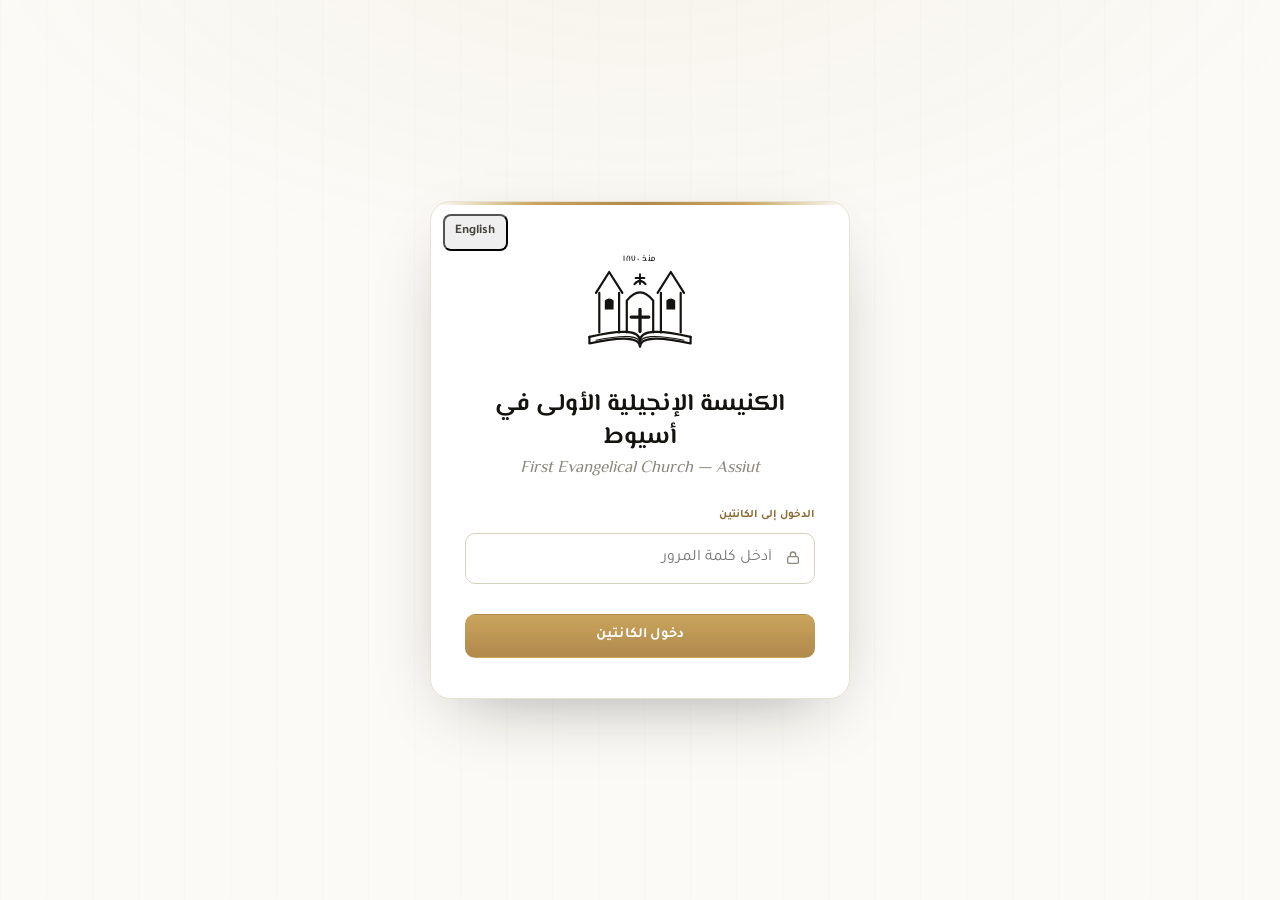
<file: index.html>
<!DOCTYPE html>
<html lang="ar" dir="rtl">
<head>
  <meta charset="UTF-8" />
  <meta name="viewport" content="width=device-width, initial-scale=1.0, viewport-fit=cover" />
  <title>الكانتين · الكنيسة الإنجيلية الأولى في أسيوط</title>
  <meta name="theme-color" content="#fbfaf6" />
  <link rel="icon" href="assets/emblem.svg" type="image/svg+xml" />
  <link rel="preconnect" href="https://fonts.googleapis.com" />
  <link rel="preconnect" href="https://fonts.gstatic.com" crossorigin />
  <link href="https://fonts.googleapis.com/css2?family=Cormorant+Garamond:ital,wght@0,500;0,600;1,500&family=Manrope:wght@400;500;600;700&family=El+Messiri:wght@500;600;700&family=Tajawal:wght@400;500;700&display=swap" rel="stylesheet" />
  <link rel="stylesheet" href="css/style.css" />
</head>
<body>
  <main class="login">
    <div class="login__card">
      <button class="navlink lang-toggle login__lang" type="button">English</button>
      <div class="login__emblem">
        <svg viewBox="0 0 240 210" xmlns="http://www.w3.org/2000/svg" fill="none"
             stroke="currentColor" stroke-width="4" stroke-linecap="round" stroke-linejoin="round" aria-hidden="true">
          <text x="120" y="20" text-anchor="middle" font-family="'El Messiri',serif" font-size="16" stroke="none" fill="currentColor" letter-spacing="1">منذ ١٨٧٠</text>
          <path d="M40 78 L64 40 L88 78" /><path d="M46 78 L46 150 M82 78 L82 150" />
          <path d="M56 92 q8 -8 16 0 L72 108 L56 108 Z" fill="currentColor" stroke="none"/>
          <path d="M152 78 L176 40 L200 78" /><path d="M158 78 L158 150 M194 78 L194 150" />
          <path d="M168 92 q8 -8 16 0 L184 108 L168 108 Z" fill="currentColor" stroke="none"/>
          <path d="M96 150 L96 92 q24 -30 48 0 L144 150" /><path d="M110 62 q10 -12 20 0" />
          <path d="M120 62 L120 44 M112 51 L128 51" stroke-width="3.5"/>
          <path d="M120 108 L120 148 M104 122 L136 122" stroke-width="6"/>
          <path d="M28 158 q92 -22 92 8 q0 -30 92 -8" />
          <path d="M28 158 L28 170 q92 -20 92 6 q0 -26 92 -6 L212 158" />
          <path d="M40 164 q80 -16 80 6 M120 170 q0 -22 80 -6" stroke-width="2"/>
        </svg>
      </div>

      <h1 class="login__name" data-brand-ar>الكنيسة الإنجيلية الأولى في أسيوط</h1>
      <p class="login__name-en" data-brand-en>First Evangelical Church — Assiut</p>

      <form class="login__form" id="login-form" autocomplete="off" novalidate>
        <span class="eyebrow" style="display:block;margin-bottom:8px" data-i18n="canteen_access">الدخول إلى الكانتين</span>
        <div class="login__field-wrap">
          <svg class="login__lock" viewBox="0 0 24 24" fill="none" stroke="currentColor" stroke-width="2" aria-hidden="true">
            <rect x="4" y="10" width="16" height="10" rx="2"/><path d="M8 10V7a4 4 0 0 1 8 0v3"/>
          </svg>
          <input class="field" id="login-password" type="password" placeholder="أدخل كلمة المرور"
                 data-i18n-placeholder="password_placeholder" aria-label="Password" required />
        </div>
        <p class="field-error" id="login-error"></p>
        <button class="btn btn--gold btn--block login__submit" type="submit" data-i18n="enter_btn">دخول الكانتين</button>
      </form>
    </div>
  </main>

  <script src="js/env.js"></script>
  <script src="js/config.js"></script>
  <script src="js/i18n.js"></script>
  <script src="js/app.js"></script>
</body>
</html>
</file>
<file: css/style.css>
/* =============================================================================
 *  First Evangelical Church — Assiut · Canteen POS
 *  "Heritage sanctuary": ink on paper, antique-gold hairlines, serif prices.
 * ========================================================================== */

/* ----------------------------------------------------------------------------
 *  Tokens
 * -------------------------------------------------------------------------- */
:root {
  --ink:        #141310;
  --ink-soft:   #47443d;
  --stone:      #8b887e;
  --paper:      #fbfaf6;
  --paper-2:    #f2efe7;
  --panel:      #ffffff;
  --line:       #e6e1d5;
  --line-2:     #d7d0c1;
  --gold:       #b0894c;
  --gold-2:     #c9a45c;
  --gold-deep:  #8a6a34;
  --danger:     #9e3b32;
  --danger-bg:  #f7ece9;
  --ok:         #4b6a4e;
  --ok-bg:      #ecf1ec;

  --f-display:    'Cormorant Garamond', Georgia, 'Times New Roman', serif;
  --f-ui:         'Manrope', system-ui, -apple-system, sans-serif;
  --f-ar:         'Tajawal', system-ui, sans-serif;
  --f-ar-display: 'El Messiri', 'Tajawal', serif;

  --r:    14px;
  --r-sm: 10px;
  --shadow:    0 1px 2px rgba(20,19,16,.04), 0 12px 34px -18px rgba(20,19,16,.22);
  --shadow-lg: 0 24px 70px -30px rgba(20,19,16,.4);
  --ease: cubic-bezier(.22, .61, .36, 1);
}

/* Arabic-first: when the page is in Arabic, Arabic faces lead everywhere. */
html[lang="ar"] {
  --f-ui:      'Tajawal', system-ui, sans-serif;
  --f-display: 'El Messiri', 'Tajawal', serif;
}

/* ----------------------------------------------------------------------------
 *  Base
 * -------------------------------------------------------------------------- */
* { box-sizing: border-box; margin: 0; padding: 0; }

html { -webkit-text-size-adjust: 100%; }

body {
  font-family: var(--f-ui);
  color: var(--ink);
  background: var(--paper);
  line-height: 1.5;
  -webkit-font-smoothing: antialiased;
  min-height: 100vh;
}

/* faint architectural paper texture */
body::before {
  content: '';
  position: fixed; inset: 0; z-index: -1; pointer-events: none;
  background:
    radial-gradient(1200px 600px at 50% -10%, rgba(176,137,76,.06), transparent 60%),
    repeating-linear-gradient(90deg, rgba(20,19,16,.015) 0 1px, transparent 1px 46px);
}

img { max-width: 100%; display: block; }
button { font: inherit; cursor: pointer; color: inherit; }
input, select, textarea { font: inherit; color: inherit; }
a { color: var(--gold-deep); }

:focus-visible { outline: 2px solid var(--gold); outline-offset: 2px; border-radius: 4px; }

.ar { font-family: var(--f-ar); direction: rtl; }

/* ----------------------------------------------------------------------------
 *  Buttons
 * -------------------------------------------------------------------------- */
.btn {
  display: inline-flex; align-items: center; justify-content: center; gap: .5em;
  font-family: var(--f-ui); font-weight: 600; font-size: .9rem; letter-spacing: .01em;
  padding: .72em 1.15em; border: 1px solid transparent; border-radius: var(--r-sm);
  background: var(--ink); color: var(--paper);
  transition: transform .18s var(--ease), background .18s, box-shadow .18s, opacity .18s;
  user-select: none;
}
.btn:hover { transform: translateY(-1px); box-shadow: var(--shadow); }
.btn:active { transform: translateY(0); }
.btn:disabled { opacity: .55; pointer-events: none; }
.btn--gold  { background: linear-gradient(180deg, var(--gold-2), var(--gold)); color: #fff; }
.btn--ghost { background: transparent; color: var(--ink); border-color: var(--line-2); }
.btn--ghost:hover { background: var(--paper-2); }
.btn--danger { background: var(--danger); color: #fff; }
.btn--sm { padding: .5em .8em; font-size: .82rem; }
.btn--block { width: 100%; }
.btn--icon { padding: .55em; width: 2.4em; height: 2.4em; }
.btn.is-busy { position: relative; color: transparent; }
.btn.is-busy::after {
  content: ''; position: absolute; width: 16px; height: 16px; border-radius: 50%;
  border: 2px solid rgba(255,255,255,.4); border-top-color: #fff; animation: spin .7s linear infinite;
}
@keyframes spin { to { transform: rotate(360deg); } }

/* ----------------------------------------------------------------------------
 *  Fields
 * -------------------------------------------------------------------------- */
.field {
  width: 100%; padding: .8em .95em; background: var(--panel);
  border: 1px solid var(--line-2); border-radius: var(--r-sm);
  transition: border-color .18s, box-shadow .18s;
}
.field:focus { outline: none; border-color: var(--gold); box-shadow: 0 0 0 3px rgba(176,137,76,.15); }
.field-error { color: var(--danger); font-size: .82rem; min-height: 1.1em; margin-top: .1em; }
label.lbl { display: block; font-size: .78rem; font-weight: 600; letter-spacing: .04em;
  text-transform: uppercase; color: var(--stone); margin-bottom: .4em; }

.shake { animation: shake .4s var(--ease); }
@keyframes shake { 0%,100%{transform:translateX(0)} 20%,60%{transform:translateX(-6px)} 40%,80%{transform:translateX(6px)} }

/* ----------------------------------------------------------------------------
 *  Brand / emblem
 * -------------------------------------------------------------------------- */
.emblem { color: var(--ink); }
.emblem--gold { color: var(--gold); }
.eyebrow {
  font-family: var(--f-ui); font-size: .72rem; font-weight: 700;
  letter-spacing: .28em; text-transform: uppercase; color: var(--gold-deep);
}
.brand-name-ar { font-family: var(--f-ar-display); font-weight: 700; direction: rtl; }
.hairline { height: 1px; background: linear-gradient(90deg, transparent, var(--line-2), transparent); border: 0; }

/* ============================================================================
 *  LOGIN
 * ========================================================================== */
.login {
  min-height: 100vh; display: grid; place-items: center; padding: 24px;
  transition: opacity .38s var(--ease), filter .38s var(--ease);
}
body.is-leaving .login { opacity: 0; filter: blur(3px); }
.login__card {
  width: min(420px, 100%); text-align: center;
  padding: 48px 34px 40px; background: var(--panel);
  border: 1px solid var(--line); border-radius: 20px; box-shadow: var(--shadow-lg);
  position: relative; overflow: hidden;
  animation: rise .7s var(--ease) both;
}
.login__card::after { /* gold top seam */
  content: ''; position: absolute; top: 0; left: 0; right: 0; height: 3px;
  background: linear-gradient(90deg, transparent, var(--gold-2), var(--gold), var(--gold-2), transparent);
}
@keyframes rise { from { opacity: 0; transform: translateY(18px); } to { opacity: 1; transform: none; } }

.login__emblem { width: 132px; margin: 0 auto 10px; color: var(--ink); }
.login__emblem svg { width: 100%; height: auto; }
.login__emblem svg path, .login__emblem svg text {
  animation: draw 1.1s var(--ease) both;
}
.login__since { margin-top: 4px; }
.login__name {
  font-family: var(--f-ar-display); font-weight: 700; font-size: 1.5rem;
  direction: rtl; margin: 14px 0 2px; line-height: 1.35;
}
.login__name-en { font-family: var(--f-display); font-style: italic; color: var(--stone); font-size: 1.05rem; }

.login__form { margin-top: 26px; text-align: start; }
.login__field-wrap { position: relative; }
.login__form .field { padding-inline-start: 2.6em; }
.login__lock { position: absolute; inset-inline-start: .9em; top: 50%; transform: translateY(-50%);
  color: var(--stone); width: 16px; height: 16px; }
.login__lang { position: absolute; top: 12px; inset-inline-end: 12px; font-size: .78rem; }
.login__submit { margin-top: 14px; }
.login__hint { margin-top: 18px; font-size: .78rem; color: var(--stone); }
.login__hint code { font-family: ui-monospace, monospace; color: var(--ink-soft);
  background: var(--paper-2); padding: .1em .4em; border-radius: 4px; }

@keyframes draw { from { opacity: 0; } to { opacity: 1; } }

/* ============================================================================
 *  APP SHELL (seller + admin)
 * ========================================================================== */
.topbar {
  position: sticky; top: 0; z-index: 40;
  display: flex; align-items: center; gap: 16px;
  padding: 12px clamp(14px, 3vw, 30px);
  background: rgba(251,250,246,.86); backdrop-filter: blur(10px);
  border-bottom: 1px solid var(--line);
}
.topbar__brand { display: flex; align-items: center; gap: 11px; min-width: 0; }
.topbar__emblem { width: 38px; height: 38px; color: var(--ink); flex: none; }
.topbar__titles { min-width: 0; }
.topbar__titles .name { font-family: var(--f-ar-display); font-weight: 700; font-size: .98rem;
  direction: rtl; line-height: 1.2; white-space: nowrap; overflow: hidden; text-overflow: ellipsis; }
.topbar__titles .sub { font-size: .68rem; letter-spacing: .22em; text-transform: uppercase; color: var(--gold-deep); }
.topbar__spacer { flex: 1; }
.topbar__nav { display: flex; gap: 6px; align-items: center; }
.navlink {
  font-size: .82rem; font-weight: 600; padding: .5em .8em; border-radius: 8px;
  color: var(--ink-soft); text-decoration: none; transition: background .16s, color .16s;
}
.navlink:hover { background: var(--paper-2); color: var(--ink); }
.navlink.is-active { color: var(--ink); background: var(--paper-2); }

/* ============================================================================
 *  SELLER / POS
 * ========================================================================== */
.pos {
  display: grid; grid-template-columns: 1fr 380px; gap: 0;
  min-height: calc(100vh - 63px);
}
.pos__main { padding: clamp(14px, 2.4vw, 26px); }

.pos__toolbar { display: flex; gap: 12px; align-items: center; margin-bottom: 18px; flex-wrap: wrap; }
.search { position: relative; flex: 1; min-width: 200px; }
.search .field { padding-inline-start: 2.5em; background: var(--panel); }
.search__icon { position: absolute; inset-inline-start: .85em; top: 50%; transform: translateY(-50%);
  width: 16px; height: 16px; color: var(--stone); }
.cat-filter { display: flex; gap: 6px; flex-wrap: wrap; }
.chip {
  font-size: .8rem; font-weight: 600; padding: .5em .85em; border-radius: 999px;
  border: 1px solid var(--line-2); background: var(--panel); color: var(--ink-soft);
  transition: all .16s var(--ease); white-space: nowrap;
}
.chip:hover { border-color: var(--gold); }
.chip.is-active { background: var(--ink); color: var(--paper); border-color: var(--ink); }

.grid {
  display: grid; gap: 14px;
  grid-template-columns: repeat(auto-fill, minmax(160px, 1fr));
}
.card {
  background: var(--panel); border: 1px solid var(--line); border-radius: var(--r);
  overflow: hidden; text-align: start; position: relative;
  transition: transform .2s var(--ease), box-shadow .2s var(--ease), border-color .2s;
  animation: cardin .4s var(--ease) both;
}
@keyframes cardin { from { opacity: 0; transform: translateY(10px); } to { opacity: 1; transform: none; } }
.card:hover { transform: translateY(-3px); box-shadow: var(--shadow); border-color: var(--line-2); }
.card:active { transform: translateY(-1px); }
.card__imgwrap { aspect-ratio: 1; background: var(--paper-2); position: relative; overflow: hidden; }
.card__img { width: 100%; height: 100%; object-fit: cover; transition: transform .35s var(--ease); }
.card:hover .card__img { transform: scale(1.05); }
.card__noimg { width: 100%; height: 100%; display: grid; place-items: center; color: var(--line-2); }
.card__qty {
  position: absolute; top: 8px; inset-inline-end: 8px; font-size: .72rem; font-weight: 700;
  padding: .25em .6em; border-radius: 999px; background: rgba(20,19,16,.82); color: #fff;
  backdrop-filter: blur(4px);
}
.card__qty.is-low { background: var(--danger); }
.card__qty.is-out { background: var(--stone); }
.card__body { padding: 11px 12px 13px; }
.card__cat { font-size: .66rem; letter-spacing: .16em; text-transform: uppercase; color: var(--gold-deep); font-weight: 700; }
.card__name { font-family: var(--f-display); font-size: 1.28rem; font-weight: 600; line-height: 1.1; margin: 2px 0 6px; }
.card__foot { display: flex; align-items: baseline; justify-content: space-between; }
.card__price { font-family: var(--f-display); font-size: 1.35rem; font-weight: 600; }
.card__price small { font-size: .6em; color: var(--stone); font-family: var(--f-ui); }
.card__code { font-size: .7rem; color: var(--stone); font-variant-numeric: tabular-nums; }
.card.is-out { opacity: .55; pointer-events: none; }

.empty { text-align: center; color: var(--stone); padding: 60px 20px; }
.empty svg { width: 46px; height: 46px; color: var(--line-2); margin: 0 auto 12px; }

/* ---- Cart ---------------------------------------------------------------- */
.cart {
  background: var(--panel); border-inline-start: 1px solid var(--line);
  display: flex; flex-direction: column; position: sticky; top: 63px;
  height: calc(100vh - 63px);
}
.cart__head { padding: 18px 20px 12px; border-bottom: 1px solid var(--line); }
.cart__head h2 { font-family: var(--f-display); font-size: 1.7rem; font-weight: 600; }
.cart__head .eyebrow { display: block; margin-bottom: 2px; }
.cart__items { flex: 1; overflow-y: auto; padding: 8px 12px; }
.cart__empty { text-align: center; color: var(--stone); padding: 48px 16px; font-size: .9rem; }
.citem {
  display: grid; grid-template-columns: 46px 1fr auto; gap: 10px; align-items: center;
  padding: 10px 8px; border-bottom: 1px solid var(--line);
  animation: citemin .28s var(--ease) both;
}
@keyframes citemin { from { opacity: 0; transform: translateX(12px); } to { opacity: 1; transform: none; } }
.citem__img { width: 46px; height: 46px; border-radius: 8px; object-fit: cover; background: var(--paper-2); }
.citem__name { font-weight: 600; font-size: .88rem; line-height: 1.2; }
.citem__unit { font-size: .74rem; color: var(--stone); }
.citem__right { text-align: end; }
.citem__price { font-family: var(--f-display); font-size: 1.1rem; font-weight: 600; }
.stepper { display: inline-flex; align-items: center; gap: 0; border: 1px solid var(--line-2);
  border-radius: 8px; overflow: hidden; margin-top: 4px; }
.stepper button { width: 26px; height: 26px; display: grid; place-items: center; background: var(--panel);
  color: var(--ink-soft); font-size: 1rem; line-height: 1; transition: background .14s; }
.stepper button:hover { background: var(--paper-2); }
.stepper span { min-width: 28px; text-align: center; font-weight: 700; font-size: .84rem;
  font-variant-numeric: tabular-nums; }

.cart__foot { padding: 16px 20px 20px; border-top: 1px solid var(--line); background: var(--paper); }
.cart__total { display: flex; align-items: baseline; justify-content: space-between; margin-bottom: 14px; }
.cart__total .lbl2 { font-size: .8rem; letter-spacing: .1em; text-transform: uppercase; color: var(--stone); }
.cart__total .val {
  font-family: var(--f-display); font-size: 2.1rem; font-weight: 600; color: var(--ink);
  position: relative;
}
.cart__total .val::after { content: ''; position: absolute; left: 0; right: 0; bottom: -3px; height: 2px;
  background: linear-gradient(90deg, var(--gold-2), transparent); }
.cart__actions { display: grid; grid-template-columns: auto 1fr; gap: 8px; }

/* mobile cart toggle */
.cart-fab { display: none; }

/* ============================================================================
 *  INVOICE
 * ========================================================================== */
.invoice {
  width: 320px; font-family: var(--f-ui); color: #000; background: #fff; padding: 8px 4px;
}
.invoice__head { text-align: center; margin-bottom: 10px; }
.invoice__emblem { width: 74px; margin: 0 auto 6px; color: #000; }
.invoice__name { font-family: var(--f-ar-display); direction: rtl; font-weight: 700; font-size: 1rem; }
.invoice__sub { font-size: .68rem; letter-spacing: .18em; text-transform: uppercase; color: #555; }
.invoice__meta { font-size: .72rem; color: #333; display: flex; justify-content: space-between; margin: 8px 0; }
.invoice__rule { border: 0; border-top: 1px dashed #999; margin: 6px 0; }
.invoice table { width: 100%; border-collapse: collapse; font-size: .78rem; }
.invoice th { text-align: start; font-size: .64rem; letter-spacing: .06em; text-transform: uppercase;
  color: #666; padding: 3px 0; border-bottom: 1px solid #000; }
.invoice td { padding: 4px 0; vertical-align: top; }
.invoice td.num, .invoice th.num { text-align: end; font-variant-numeric: tabular-nums; }
.invoice__total { display: flex; justify-content: space-between; font-family: var(--f-display);
  font-size: 1.2rem; font-weight: 700; margin-top: 8px; padding-top: 8px; border-top: 2px solid #000; }
.invoice__thanks { text-align: center; font-size: .72rem; color: #444; margin-top: 12px; font-style: italic; }

/* ============================================================================
 *  ADMIN
 * ========================================================================== */
.admin { padding: clamp(16px, 3vw, 34px); max-width: 1240px; margin: 0 auto; }
.admin__gate { min-height: 60vh; display: grid; place-items: center; text-align: center; }

.page-head { margin-bottom: 22px; display: flex; align-items: flex-end; justify-content: space-between;
  gap: 14px; flex-wrap: wrap; }
.page-head h1 { font-family: var(--f-display); font-size: clamp(2rem, 5vw, 2.9rem); font-weight: 600; line-height: 1; }
.page-head .eyebrow { display: block; margin-bottom: 6px; }

.kpis { display: grid; grid-template-columns: repeat(auto-fit, minmax(200px, 1fr)); gap: 14px; margin-bottom: 24px; }
.kpi { background: var(--panel); border: 1px solid var(--line); border-radius: var(--r); padding: 18px 20px; position: relative; overflow: hidden; }
.kpi::before { content: ''; position: absolute; inset-inline-start: 0; top: 0; bottom: 0; width: 3px; background: linear-gradient(var(--gold-2), var(--gold)); }
.kpi__label { font-size: .72rem; letter-spacing: .12em; text-transform: uppercase; color: var(--stone); font-weight: 700; }
.kpi__value { font-family: var(--f-display); font-size: 2.4rem; font-weight: 600; line-height: 1.1; margin-top: 4px; font-variant-numeric: tabular-nums; }
.kpi__value small { font-size: .5em; color: var(--stone); font-family: var(--f-ui); }

.panels { display: grid; grid-template-columns: 1.4fr 1fr; gap: 16px; margin-bottom: 24px; }
.panel { background: var(--panel); border: 1px solid var(--line); border-radius: var(--r); padding: 18px 20px; }
.panel h3 { font-family: var(--f-display); font-size: 1.4rem; font-weight: 600; margin-bottom: 14px; }
.panel__chart { position: relative; height: 260px; }

.section-head { display: flex; align-items: center; justify-content: space-between; gap: 12px; margin: 8px 0 12px; flex-wrap: wrap; }
.section-head h3 { font-family: var(--f-display); font-size: 1.6rem; font-weight: 600; }

.table-wrap { background: var(--panel); border: 1px solid var(--line); border-radius: var(--r); overflow: hidden; margin-bottom: 24px; }
.table-scroll { overflow-x: auto; }
table.data { width: 100%; border-collapse: collapse; font-size: .86rem; }
table.data th { text-align: start; font-size: .7rem; letter-spacing: .08em; text-transform: uppercase;
  color: var(--stone); font-weight: 700; padding: 12px 14px; border-bottom: 1px solid var(--line); white-space: nowrap; background: var(--paper); }
table.data td { padding: 11px 14px; border-bottom: 1px solid var(--line); vertical-align: middle; }
table.data tr:last-child td { border-bottom: 0; }
table.data tbody tr { transition: background .12s; }
table.data tbody tr:hover { background: var(--paper); }
table.data td.num, table.data th.num { text-align: end; font-variant-numeric: tabular-nums; }
table.data tr.is-refunded td { opacity: .72; background: var(--danger-bg); }
.thumb { width: 40px; height: 40px; border-radius: 8px; object-fit: cover; background: var(--paper-2); }
.badge { display: inline-block; font-size: .7rem; font-weight: 700; padding: .2em .6em; border-radius: 999px; }
.badge--cat { background: var(--paper-2); color: var(--ink-soft); }
.badge--low { background: var(--danger-bg); color: var(--danger); }
.badge--ok  { background: var(--ok-bg); color: var(--ok); }
.row-actions { display: flex; gap: 6px; justify-content: flex-end; }

.pill-gold { color: var(--gold-deep); font-family: var(--f-display); font-weight: 700; font-size: 1.05rem; }

/* product form modal */
.pform { display: grid; gap: 14px; }
.pform__row { display: grid; grid-template-columns: 1fr 1fr; gap: 12px; }
.pform__drop {
  border: 1.5px dashed var(--line-2); border-radius: var(--r-sm); padding: 16px; text-align: center;
  color: var(--stone); transition: border-color .16s, background .16s; cursor: pointer; position: relative;
}
.pform__drop:hover { border-color: var(--gold); background: var(--paper); }
.pform__preview { width: 84px; height: 84px; border-radius: 10px; object-fit: cover; margin: 0 auto 8px; background: var(--paper-2); }
.pform__progress { height: 4px; background: var(--paper-2); border-radius: 999px; overflow: hidden; margin-top: 8px; }
.pform__progress > i { display: block; height: 100%; width: 0; background: linear-gradient(90deg, var(--gold-2), var(--gold)); transition: width .2s; }
.price-lock { font-size: .74rem; color: var(--gold-deep); display: inline-flex; align-items: center; gap: 4px; }

/* ============================================================================
 *  MODALS + TOASTS
 * ========================================================================== */
.modal-overlay {
  position: fixed; inset: 0; z-index: 100; display: grid; place-items: center; padding: 20px;
  background: rgba(20,19,16,.44); backdrop-filter: blur(3px);
  opacity: 0; transition: opacity .22s var(--ease);
}
.modal-overlay.is-in { opacity: 1; }
.modal {
  width: min(480px, 100%); max-height: 90vh; overflow-y: auto;
  background: var(--panel); border: 1px solid var(--line); border-radius: 18px;
  box-shadow: var(--shadow-lg); transform: translateY(14px) scale(.98);
  transition: transform .24s var(--ease); position: relative;
}
.modal-overlay.is-in .modal { transform: none; }
.modal::before { content: ''; position: absolute; top: 0; left: 24px; right: 24px; height: 3px;
  background: linear-gradient(90deg, var(--gold-2), var(--gold)); border-radius: 0 0 3px 3px; }
.modal-body, .modal-form { padding: 26px 26px 24px; display: grid; gap: 12px; }
.modal-eyebrow { font-size: .7rem; font-weight: 700; letter-spacing: .2em; text-transform: uppercase; color: var(--gold-deep); }
.modal-title { font-family: var(--f-display); font-size: 1.7rem; font-weight: 600; line-height: 1.1; }
.modal-text { color: var(--ink-soft); font-size: .92rem; }
.modal-actions { display: flex; gap: 10px; justify-content: flex-end; margin-top: 6px; }
.modal-wide { width: min(560px, 100%); }

.toast-host { position: fixed; z-index: 200; left: 50%; bottom: 24px; transform: translateX(-50%);
  display: flex; flex-direction: column; gap: 10px; width: min(420px, calc(100% - 32px)); }
.toast {
  display: flex; align-items: center; gap: 10px; padding: 13px 16px;
  background: var(--ink); color: var(--paper); border-radius: 12px; box-shadow: var(--shadow-lg);
  opacity: 0; transform: translateY(14px); transition: opacity .3s var(--ease), transform .3s var(--ease);
  cursor: pointer; font-size: .9rem;
}
.toast.is-in { opacity: 1; transform: none; }
.toast__mark { width: 8px; height: 8px; border-radius: 50%; background: var(--gold-2); flex: none; }
.toast--success .toast__mark { background: #7fd08a; }
.toast--error .toast__mark { background: #e57373; }
.toast__msg { flex: 1; }

/* ============================================================================
 *  RESPONSIVE
 * ========================================================================== */
@media (max-width: 900px) {
  .panels { grid-template-columns: 1fr; }
}

@media (max-width: 780px) {
  .pos { grid-template-columns: 1fr; }
  .cart {
    position: fixed; inset: auto 0 0 0; height: min(82vh, 620px); border-inline-start: 0;
    border-top: 1px solid var(--line); border-radius: 20px 20px 0 0; box-shadow: var(--shadow-lg);
    z-index: 60; transform: translateY(100%); transition: transform .32s var(--ease);
  }
  .cart.is-open { transform: none; }
  .cart__grab { width: 40px; height: 4px; background: var(--line-2); border-radius: 999px; margin: 8px auto 0; }
  .cart__close { position: absolute; top: 12px; inset-inline-end: 14px; }
  .cart-fab {
    display: flex; align-items: center; gap: 10px; position: fixed; inset-inline-end: 16px; bottom: 16px; z-index: 55;
    padding: .8em 1.2em; border-radius: 999px; background: var(--ink); color: var(--paper);
    box-shadow: var(--shadow-lg); font-weight: 700; font-size: .9rem;
  }
  .cart-fab__count { background: var(--gold); color: #fff; border-radius: 999px; padding: .05em .55em;
    font-size: .8rem; font-variant-numeric: tabular-nums; }
  .cart-fab__total { font-family: var(--f-display); font-size: 1.1rem; }
  .topbar__titles .name { max-width: 42vw; }
}

@media (min-width: 781px) {
  .cart__grab, .cart__close { display: none; }
}

@media (max-width: 520px) {
  .pform__row { grid-template-columns: 1fr; }
  .grid { grid-template-columns: repeat(auto-fill, minmax(140px, 1fr)); gap: 10px; }
  .topbar__nav .navlink span { display: none; }
}

/* ============================================================================
 *  PRINT (invoice only)
 * ========================================================================== */
@media print {
  body::before { display: none; }
  body * { visibility: hidden; }
  #print-area, #print-area * { visibility: visible; }
  #print-area { position: absolute; inset: 0; margin: 0 auto; }
  .modal-overlay { position: static; background: none; backdrop-filter: none; }
  .modal { box-shadow: none; border: 0; }
  .no-print { display: none !important; }
}

/* ============================================================================
 *  ARABIC TYPOGRAPHY
 *  Wide letter-spacing breaks Arabic ligatures — neutralise it in Arabic.
 * ========================================================================== */
html[lang="ar"] .eyebrow,
html[lang="ar"] .modal-eyebrow,
html[lang="ar"] .topbar__titles .sub,
html[lang="ar"] label.lbl,
html[lang="ar"] table.data th,
html[lang="ar"] .kpi__label,
html[lang="ar"] .card__cat,
html[lang="ar"] .cart__total .lbl2,
html[lang="ar"] .invoice__sub { letter-spacing: 0; }

/* ============================================================================
 *  MOTION PREFERENCES
 * ========================================================================== */
@media (prefers-reduced-motion: reduce) {
  *, *::before, *::after { animation-duration: .001ms !important; animation-iteration-count: 1 !important;
    transition-duration: .001ms !important; scroll-behavior: auto !important; }
}
</file>
